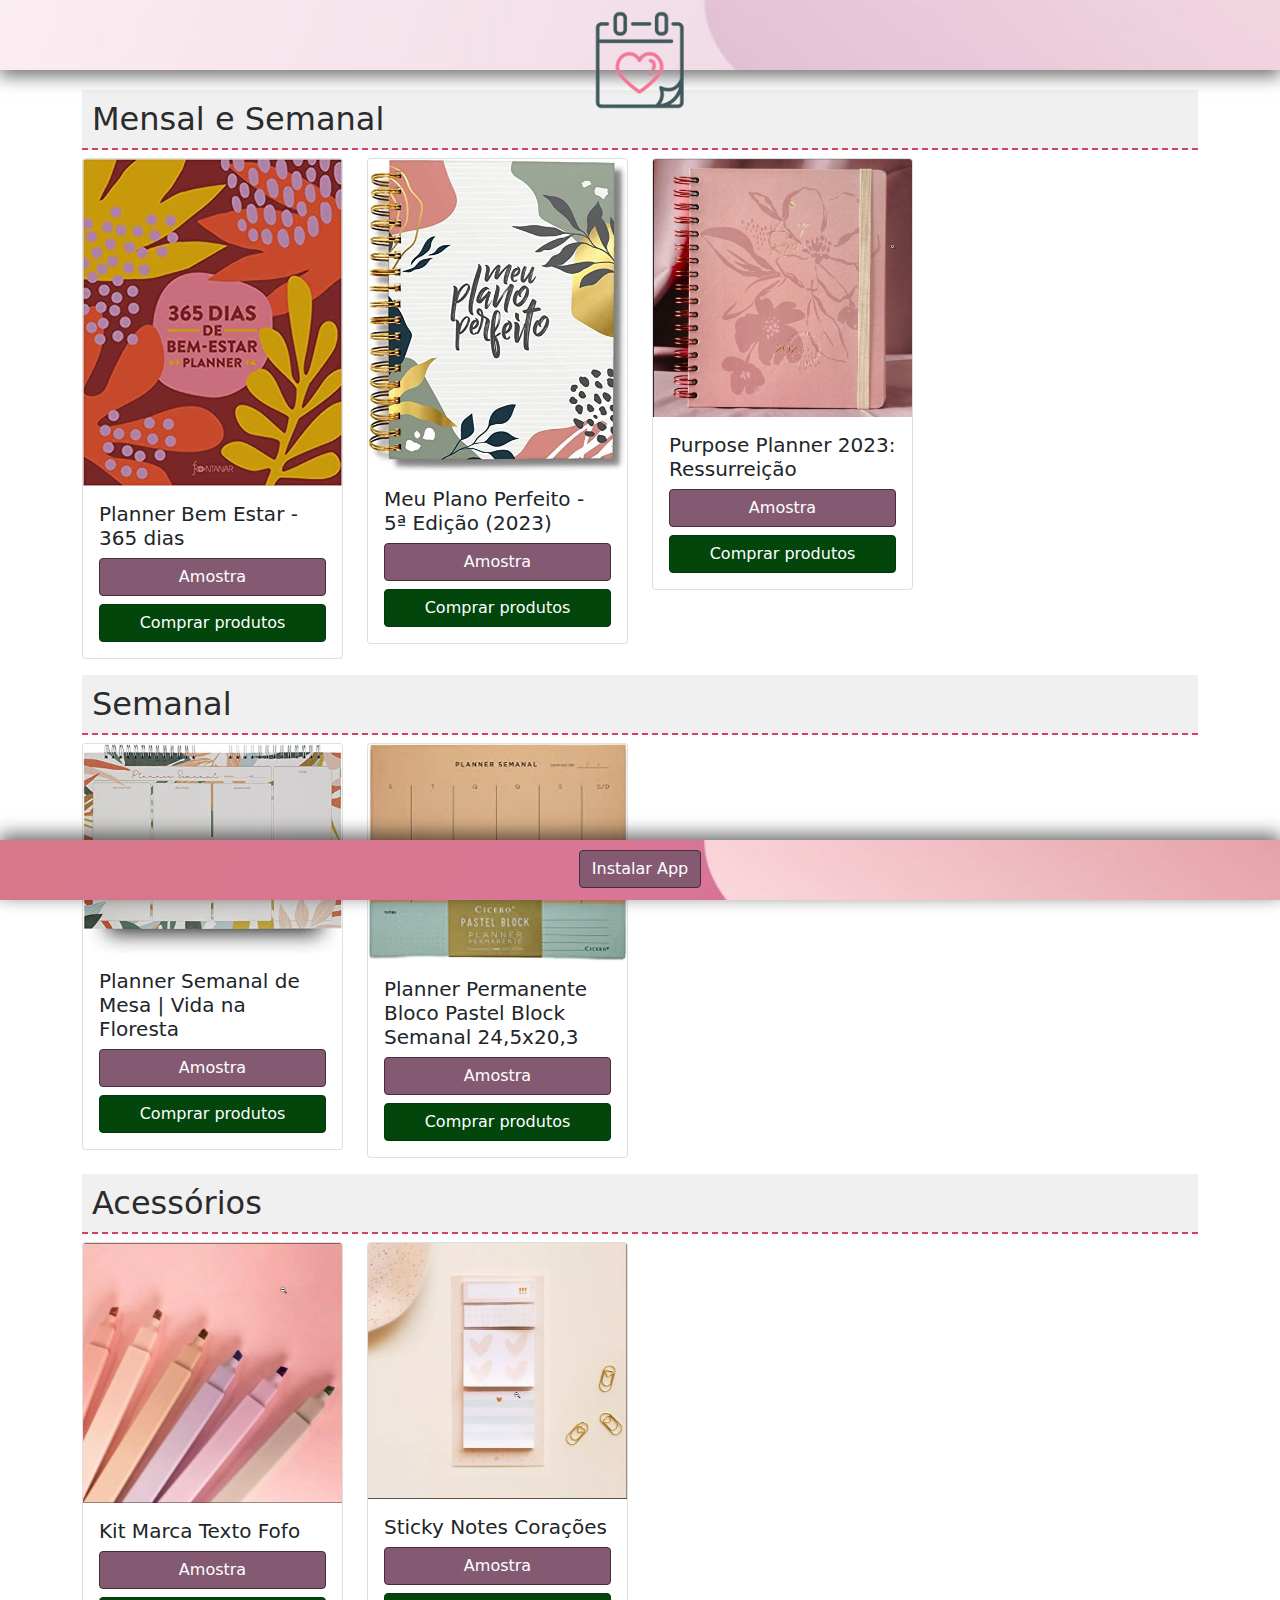
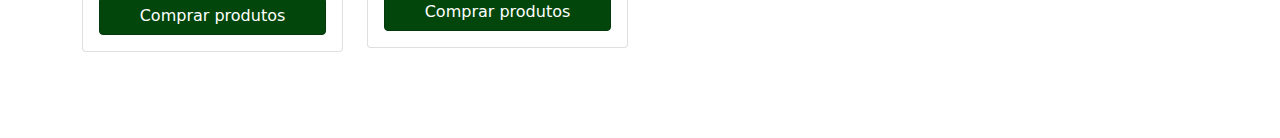
<file: index.html>
<!doctype html>
<html lang="pt-br">
  <head>
    <!-- Required meta tags -->
    <meta charset="utf-8">
    <meta name="viewport" content="width=device-width, initial-scale=1">

    <link href="manifest.json" rel="manifest">

    <!-- Bootstrap CSS -->
    <link href="css/bootstrap.min.css" rel="stylesheet">
    <link href="css/styles.css" rel="stylesheet">

    <link rel="shortcut icon" href="icons/favicon.ico" type="image/x-icon">
    <link rel="icon" href="icons/favicon.ico" type="image/x-icon">

    <!-- iOS meta tags and icons -->
    <meta name="apple-mobile-web-app-capable" content="yes">
    <meta name="apple-mobile-web-app-status-bar-style" content="black">
    <meta name="apple-mobile-web-app-title" content="Lovely Paper Store">
    <link rel="apple-touch-icon" href="icons/152.png">

    <meta name="description" content="App da papelaria lovely paper store">
    <meta name="theme-color" content="#cf4462" />    

    <title>Lovely Paper Store</title>
  </head>
  <body>
    
    <!--INICIO - Modal de Amostra do Produto-->

    <div class="modal fade" id="amostraProduto" tabindex="-1" aria-labelledby="amostraModalLabel" aria-hidden="true">
        <div class="modal-dialog modal-dialog-centered modal-dialog-scrollable">
          <div class="modal-content">
            <div class="modal-header">
              <h5 class="modal-title"><strong>Produto: </strong> <span id="tituloProduto">xxx</span></h5>
              <button type="button" class="btn-close" data-bs-dismiss="modal" aria-label="Close"></button>
            </div>
            <div class="modal-body" id="corpoModal">
  
            </div>
            <div class="modal-footer">
              <a href="#" target="_blank" class="btn btn-comprarProduto" id="btComprarModal">Comprar Produto</a>
            </div>
          </div>
        </div>
      </div>

    <!--FIM - Modal de Amostra do Produto-->

    <header class="container-fluid fixed-top">
        <img src="img/logo.png" class="logo">
    </header>

    <main class="container">

        <div class="row" id="conteudo">


        </div>


    </main>

    <footer class="container-fluid fixed-bottom">
        <button type="button" hidden class="btn btn-amostra" id="btInstalar">Instalar App</button>
    </footer>

    <script src="js/bootstrap.bundle.min.js"></script>
    <script src="js/app.js"></script>

    <script>

      let swRegistro = null;

      if('serviceWorker' in navigator){

        window.addEventListener('load', () =>{

          navigator.serviceWorker.register('service-worker.js').then((reg) => {

            console.log("Service Worker registrado com sucesso!");
            swRegistro = reg;
            inicializarInstalacao();
            
          });


        });
      }

    </script>

  </body>
</html>
</file>
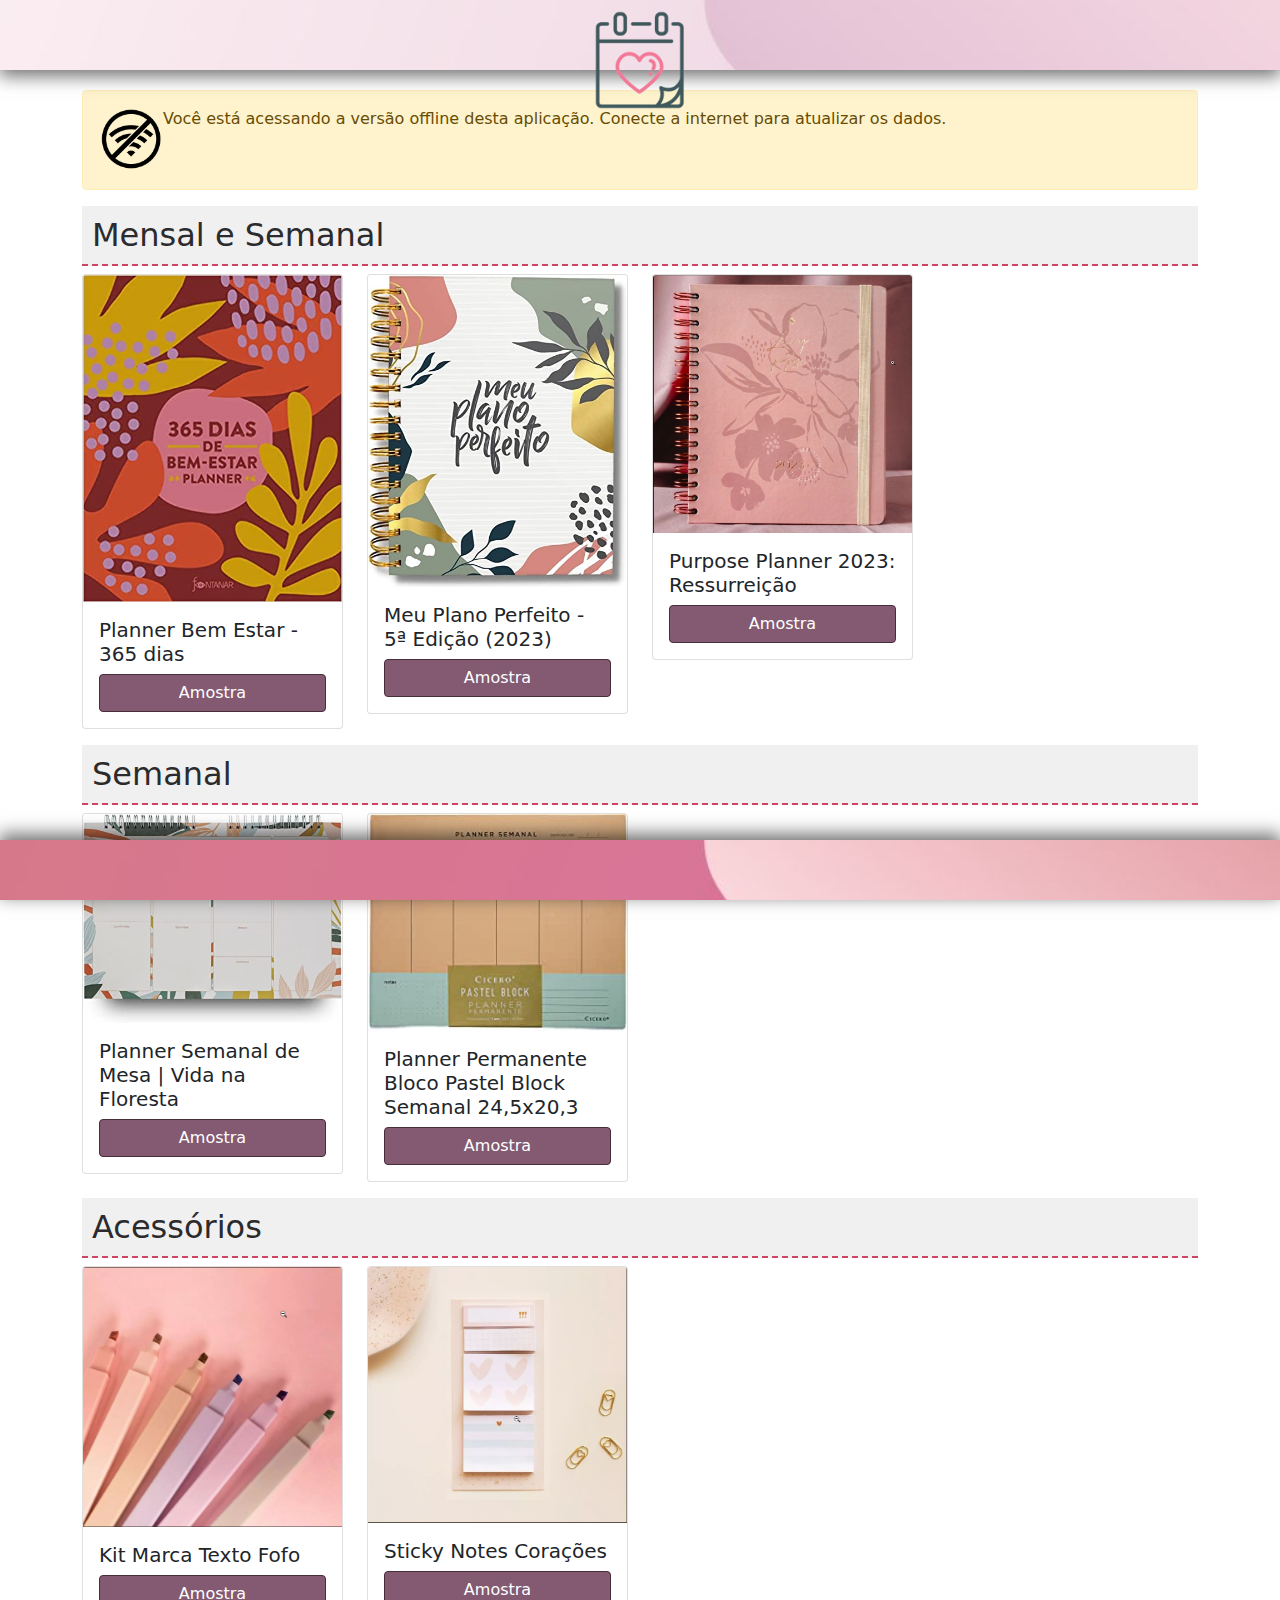
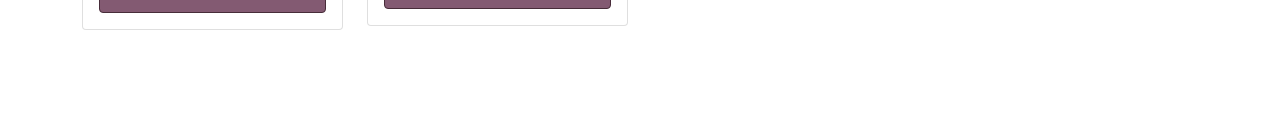
<file: offline.html>
<!doctype html>
<html lang="pt-br">
  <head>
    <!-- Required meta tags -->
    <meta charset="utf-8">
    <meta name="viewport" content="width=device-width, initial-scale=1">

    <link href="manifest.json" rel="manifest">

    <!-- Bootstrap CSS -->
    <link href="css/bootstrap.min.css" rel="stylesheet">
    <link href="css/styles.css" rel="stylesheet">

    <link rel="shortcut icon" href="icons/favicon.ico" type="image/x-icon">
    <link rel="icon" href="icons/favicon.ico" type="image/x-icon">

    <!-- iOS meta tags and icons -->
    <meta name="apple-mobile-web-app-capable" content="yes">
    <meta name="apple-mobile-web-app-status-bar-style" content="black">
    <meta name="apple-mobile-web-app-title" content="Lovely Paper Store">
    <link rel="apple-touch-icon" href="icons/152.png">

    <meta name="description" content="App da papelaria lovely paper store">
    <meta name="theme-color" content="#3b5cc9" />    

    <title>Lovely Paper Store</title>
  </head>
  <body>
    
    <!--INICIO - Modal de Amostra do Produto-->

    <div class="modal fade" id="amostraProduto" tabindex="-1" aria-labelledby="amostraModalLabel" aria-hidden="true">
        <div class="modal-dialog modal-dialog-centered modal-dialog-scrollable">
          <div class="modal-content">
            <div class="modal-header">
              <h5 class="modal-title"><strong>Produto:</strong> <span id="tituloProduto">xxx</span></h5>
              <button type="button" class="btn-close" data-bs-dismiss="modal" aria-label="Close"></button>
            </div>
            <div class="modal-body" id="corpoModal">
  
            </div>
            <div class="modal-footer">
              <a href="#" target="_blank" class="btn btn-info" id="btComprarModal">Comprar Produto</a>
            </div>
          </div>
        </div>
      </div>

    <!--FIM - Modal de Amostra do Produto-->

    <header class="container-fluid fixed-top">
        <img src="img/logo.png" class="logo">
    </header>

    <main class="container">

        <div class="alert alert-warning" role="alert" style="min-height: 100px;">
            <img src="img/offline.png" width="64" style="float: left;">Você está acessando a versão offline desta aplicação. Conecte a internet para atualizar os dados.
        </div>

        <div class="row" id="conteudo">


        </div>


    </main>

    <footer class="container-fluid fixed-bottom">
    </footer>

    <script src="js/bootstrap.bundle.min.js"></script>

    <script>

//Carregar dados dos Produtos (AJAX)

var ajax = new XMLHttpRequest();

ajax.open("GET", "./dados.json", true);

ajax.send();

ajax.onreadystatechange = function(){

    var conteudo = document.getElementById("conteudo");

    if(ajax.readyState == 4 && ajax.status == 200){

        var data = ajax.responseText;

        var data_json = JSON.parse(data);

        //Caso não tenha produtos no JSON mostra uma mensagem
        if(data_json.length == 0){

            conteudo.innerHTML = '<div class="alert alert-warning" role="alert">Não há produtos cadastrados no sistema!</div>';

        //Tendo produtos, vamos processar a renderização
        }else{

            var html_conteudo = "";
            
            for(var i =0; i < data_json.length; i++)
            {
                html_conteudo += '<div class="col-12"><h2 class="categoria">'+data_json[i].categoria+'</h2></div>';

                if(data_json[i].produtos.length == 0){

                    html_conteudo += '<div class="col-lg-12"><div class="alert alert-warning" role="alert">Não há produtos cadastrados nesta categoria</div></div>';

                }else{

                    for(var j = 0; j < data_json[i].produtos.length; j++)
                    {
                        html_conteudo += card_produto(data_json[i].produtos[j].titulo,data_json[i].produtos[j].descricao,data_json[i].produtos[j].imagem,data_json[i].produtos[j].url_compra,data_json[i].produtos[j].html_amostra);
                    }

                }

            }
            conteudo.innerHTML = html_conteudo;
        }

    }

}

//Template Engine
var card_produto = function (titulo, descricao, imagem, url_compra, html_amostra){

    var html_modal = '<p><strong>Descrição:</strong>'+descricao+'</p><hr><p><strong>Amostra:</strong></p>'+html_amostra;

    var html ='<div class="col-lg-3 col-md-4 col-6 mb-3">'+
                '<div class="card">'+
                    '<img src="'+imagem+'" class="card-img-top" alt="Foto do produto">'+
                    '<div class="card-body">'+
                    '<h5 class="card-title">'+titulo+'</h5>'+
                    '<div class="d-grid gap-2">'+
                        '<a href="#" data-bs-toggle="modal" onClick="javascript:dadosModal(\''+titulo+'\',\''+html_modal+'\',\''+url_compra+'\');" data-bs-target="#amostraProduto" class="btn btn-amostra btAmostra">Amostra</a>'+
                    '</div>'+
                    '</div>'+
                '</div>'+
                '</div>';

    return html;

}

//Alterar Modal

var dadosModal = function(titulo, html_amostra, url_compra){

    var tituloHTML = document.getElementById("tituloProduto");
    var corpoHTML = document.getElementById("corpoModal");
    var btComprarModal = document.getElementById("btComprarModal");

    tituloHTML.innerHTML = titulo;
    corpoHTML.innerHTML = html_amostra;

    btComprarModal.setAttribute('href', url_compra);

}

    </script>

  </body>
</html>
</file>
<file: css/styles.css>
header{
    background: url("../img/bg1.jpg");
    background-size: cover;
    text-align: center;
    height: 70px;
    padding-top: 10px;
    -webkit-box-shadow: 0px 5px 17px 1px rgba(0,0,0,0.57); 
    box-shadow: 0px 5px 17px 1px rgba(0,0,0,0.57);
}

.logo{
    width: 100px;
}

main{
    margin-top: 90px;
    margin-bottom: 70px;
}

.categoria{
    padding: 10px;
    border-bottom: 2px dashed #cf4462;
    color: #2b2a2c;
    background-color: rgb(240, 240, 240);
}

.btn-amostra{

    color: #fff;
    background-color: #835a72;
    border-color: #472c39;
}


.btn-comprarProduto{
    color: #fff;
    background-color: #02460b;
    border-color: #04380f;

}

footer{
    background: url("../img/bg2.jpg");
    background-size: cover;
    height: 60px;
    -webkit-box-shadow: 0px -5px 17px 1px rgba(0,0,0,0.57); 
    box-shadow: 0px -5px 17px 1px rgba(0,0,0,0.57);
    text-align: center;
    padding-top: 10px;
}
</file>
